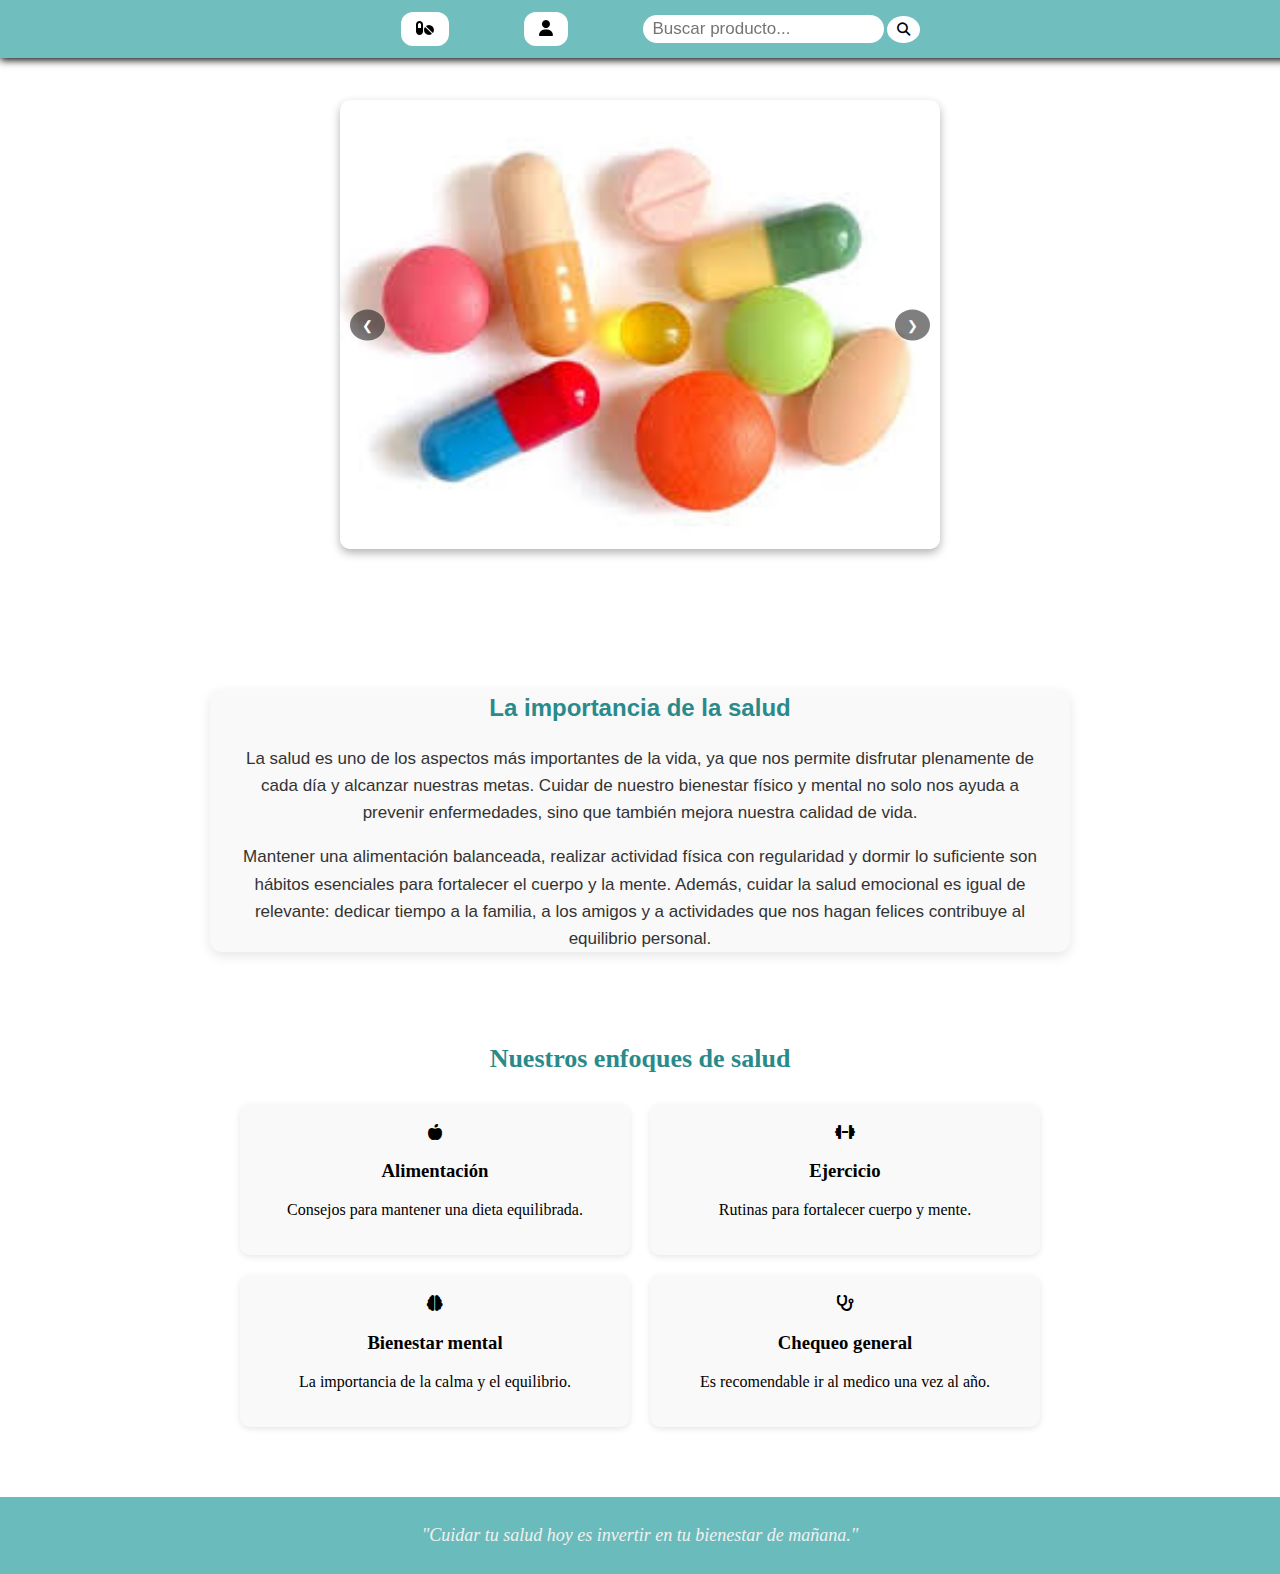
<file: index.html>
<!DOCTYPE html>
<html lang="es">
<head>
    <meta charset="UTF-8">
    <meta name="viewport" content="width=device-width, initial-scale=1.0">
    <meta name="robots" content="index,follow">
    <meta name="description" content="descripcion aqui">
    <link rel="stylesheet" href="css/styles.css">
    <script src="js/script.js" defer></script>
    <title>Home</title>
    <link rel="stylesheet" href="https://cdnjs.cloudflare.com/ajax/libs/font-awesome/6.5.0/css/all.min.css">
</head>
<body>
    <!-- Barra de navegación -->
    <header>
        <nav class="barranav">
            <a href="productos.html">
                <i class="fa-solid fa-pills"></i>
            </a>
            <a href="contacto.html">
                <i class="fa-solid fa-user"></i>
            </a>
            <form class="busqueda">
                <input type="text" placeholder="Buscar producto...">
                <button type="submit">
                    <i class="fa-solid fa-magnifying-glass"></i>
                </button>
            </form>    
        </nav>
    </header>
    <main>
        <div class="carrusel">
            <div class="carrusel-img">
                <img src="assets/img1.jpeg" alt="Imagen 1">
                <img src="assets/img2.jpeg" alt="Imagen 2">
                <img src="assets/img3.jpg" alt="Imagen 3">
            </div>
            <button class="prev">&#10094;</button>
            <button class="next">&#10095;</button>
        </div>
    </main>

     <main>
        <section class="info-salud">
            <h2>La importancia de la salud</h2>
            <p>
                La salud es uno de los aspectos más importantes de la vida, ya que nos permite
                disfrutar plenamente de cada día y alcanzar nuestras metas. Cuidar de nuestro
                bienestar físico y mental no solo nos ayuda a prevenir enfermedades, sino que
                también mejora nuestra calidad de vida.
            </p>
            <p>
                Mantener una alimentación balanceada, realizar actividad física con regularidad
                y dormir lo suficiente son hábitos esenciales para fortalecer el cuerpo y la mente.
                Además, cuidar la salud emocional es igual de relevante: dedicar tiempo a la familia,
                a los amigos y a actividades que nos hagan felices contribuye al equilibrio personal.
            </p>
        </section>
        <section class="servicios">
    <h2>Nuestros enfoques de salud</h2>
    <div class="grid-servicios">
        <div>
            <i class="fa-solid fa-apple-whole"></i>
            <h3>Alimentación</h3>
            <p>Consejos para mantener una dieta equilibrada.</p>
        </div>
        <div>
            <i class="fa-solid fa-dumbbell"></i>
            <h3>Ejercicio</h3>
            <p>Rutinas para fortalecer cuerpo y mente.</p>
        </div>
        <div>
            <i class="fa-solid fa-brain"></i>
            <h3>Bienestar mental</h3>
            <p>La importancia de la calma y el equilibrio.</p>
        </div>
        <div>
            <i class="fa-solid fa-stethoscope"></i>
            <h3>Chequeo general</h3>
            <p>Es recomendable ir al medico una vez al año.</p>
        </div>
    </div>
    </section>
    </main>
    <footer>
        <p class="frase-salud">"Cuidar tu salud hoy es invertir en tu bienestar de mañana."</p>
    </footer>
</body>
</html>
</file>
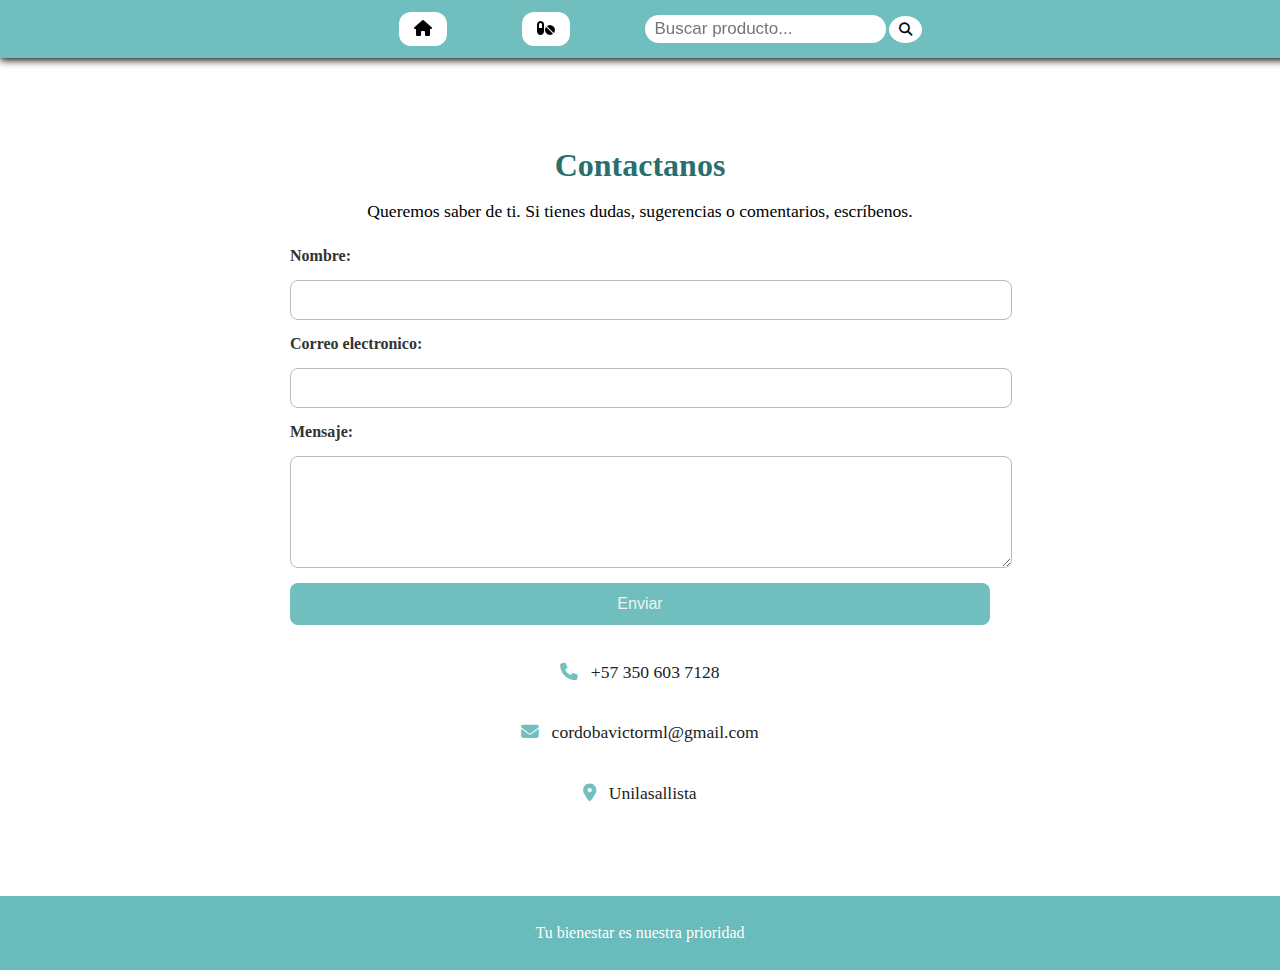
<file: contacto.html>
<!DOCTYPE html>
<html lang="es">
<head>
    <meta charset="UTF-8">
    <meta name="viewport" content="width=device-width, initial-scale=1.0">
    <meta name="robots" content="index,follow">
    <meta name="description" content="descripcion aqui">
    <link rel="stylesheet" href="css/styles.css">
    <script src="script.js" defer></script>
    <title>Contacto</title>
    <link rel="stylesheet" href="https://cdnjs.cloudflare.com/ajax/libs/font-awesome/6.5.0/css/all.min.css">
</head>
<body>
  <header>
        <nav class="barranav">
            <a href="index.html">
                <i class="fa-solid fa-house"></i>
            </a>
            <a href="productos.html">
                <i class="fa-solid fa-pills"></i>
            </a>
            <form class="busqueda">
                <input type="text" placeholder="Buscar producto...">
                <button type="submit">
                    <i class="fa-solid fa-magnifying-glass"></i>
                </button>
            </form>    
        </nav>
    </header>

  <main>
    <section class="contacto">
      <h2>Contactanos</h2>
      <p>Queremos saber de ti. Si tienes dudas, sugerencias o comentarios, escríbenos.</p>
      <form class="form-contacto">
        <label for="nombre">Nombre:</label>
        <input type="text" id="nombre" name="nombre" required>

        <label for="email">Correo electronico:</label>
        <input type="email" id="email" name="email" required>

        <label for="mensaje">Mensaje:</label>
        <textarea id="mensaje" name="mensaje" rows="5" required></textarea>

        <button type="submit">Enviar</button>
      </form>

      <div class="datos-contacto">
        <p><i class="fa-solid fa-phone"></i> +57 350 603 7128</p>
        <p><i class="fa-solid fa-envelope"></i> cordobavictorml@gmail.com</p>
        <p><i class="fa-solid fa-location-dot"></i> Unilasallista</p>
      </div>
    </section>
  </main>

  <footer>
    <p>Tu bienestar es nuestra prioridad</p>
  </footer>
</body>
</html>
</file>
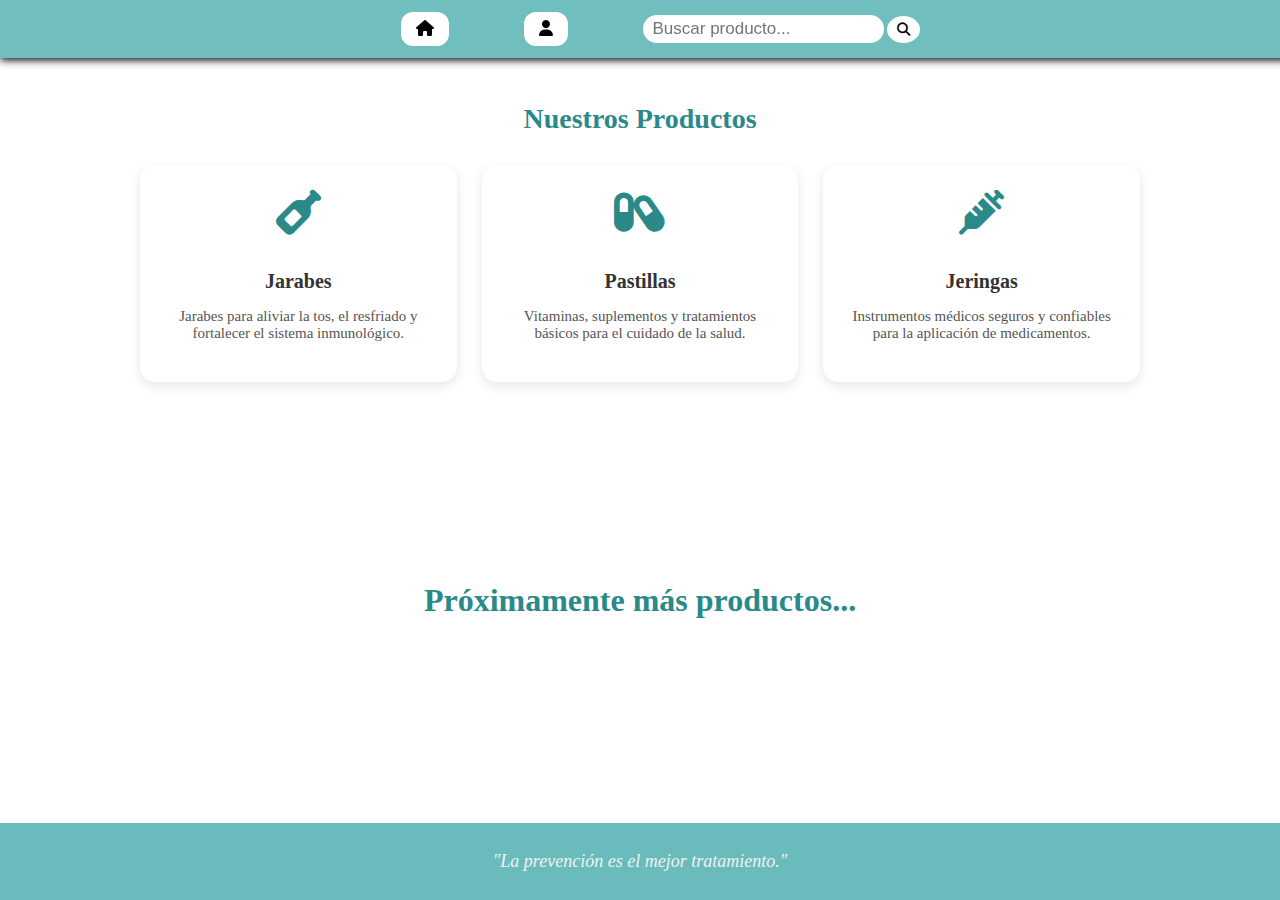
<file: productos.html>
<!DOCTYPE html>
<html lang="es">
<head>
    <meta charset="UTF-8">
    <meta name="viewport" content="width=device-width, initial-scale=1.0">
    <meta name="robots" content="index,follow">
    <meta name="description" content="Productos de salud">
    <link rel="stylesheet" href="css/styles.css">
    <title>Productos</title>
    <link rel="stylesheet" href="https://cdnjs.cloudflare.com/ajax/libs/font-awesome/6.5.0/css/all.min.css">
</head>
<body>
    <!-- Barra de navegación -->
    <header>
        <nav class="barranav">
            <a href="index.html">
                <i class="fa-solid fa-house"></i>
            </a>

            <a href="contacto.html">
                <i class="fa-solid fa-user"></i>
            </a>
            <form class="busqueda">
                <input type="text" placeholder="Buscar producto...">
                <button type="submit">
                    <i class="fa-solid fa-magnifying-glass"></i>
                </button>
            </form>    
 
        </nav>
    </header>
    <main>
        <section class="productos">
            <h2>Nuestros Productos</h2>
            <div class="grid-productos">
                <div class="producto">
                    <i class="fa-solid fa-wine-bottle"></i>
                    <h3>Jarabes</h3>
                    <p>Jarabes para aliviar la tos, el resfriado y fortalecer el sistema inmunológico.</p>
                </div>
                <div class="producto">
                    <i class="fa-solid fa-capsules"></i>
                    <h3>Pastillas</h3>
                    <p>Vitaminas, suplementos y tratamientos básicos para el cuidado de la salud.</p>
                </div>
                <div class="producto">
                    <i class="fa-solid fa-syringe"></i>
                    <h3>Jeringas</h3>
                    <p>Instrumentos médicos seguros y confiables para la aplicación de medicamentos.</p>
                </div>
            </div>
        </section>
        <p class="msj">Próximamente más productos...</p>
    </main>
    <footer>
        <p class="frase-salud">"La prevención es el mejor tratamiento."</p>
    </footer>
</body>
</html>
</file>
<file: css/styles.css>
html {
    height: 100%;
}

body {
    min-height: 100vh;
    margin: 0;
    display: flex;
    flex-direction: column;
}
.barranav{
    background-color: rgba(90, 180, 180, 0.866);
    padding: 12px 20px;
    display: flex;
    justify-content: center;
    gap: 75px;
    position: fixed;
    top: 0;
    left: 0;
    width: 100%;
    z-index: 1000;
    box-shadow: 0 2px 8px;
}
.barranav a{
    background: white;
    color: #000000;
    text-decoration: none;
    padding: 8px 15px;
    border-radius: 12px;
    font-weight: bold;
    transition: all 0.3s ease;
}
.busqueda{
    display: flex;
    align-items: center;
    gap: 3px;
}
.busqueda input{
    padding: 4px 10px;
    border: none;
    border-radius: 20px;
    outline: none;
    font-size: 17px;
}
.busqueda button{
    cursor: pointer;
    background: white;
    border: none;
    border-radius: 100%;
    padding: 6px 10px;
}
.carrusel{
    position: relative;
    max-width: 600px;
    margin: 100px auto;
    overflow: hidden;
    border-radius: 10px;
    box-shadow: 0 4px 10px rgba(0,0,0,0.3);
}
.carrusel-img{
    display: flex;
    transition: transform 0.5s ease-in-out;
}
.carrusel-img img{
    flex: 0 0 100%;
    width: 100%;
    border-radius: 10px;
}
.carrusel button{
    position: absolute;
    top: 50%;
    transform: translateY(-50%);
    background: rgba(0,0,0,0.5);
    border: none;
    color: white;
    padding: 8px 12px;
    cursor: pointer;
    border-radius: 50%;

}
.carrusel button:hover{
    background: rgba(90, 180, 180, 0.866);
}
.prev {
    left: 10px;
}
.next{
    right: 10px;
}
.info-salud {
    max-width: 800px;           /* ancho máximo */
    margin: 40px auto;          /* centrado con espacio arriba y abajo */
    padding: 0px 30px;         /* espacio interno */
    background: #f9f9f9;        /* fondo claro */
    border-radius: 12px;        /* bordes redondeados */
    box-shadow: 0 4px 12px rgba(0,0,0,0.1); /* sombra suave */
    line-height: 1.6;           /* espacio entre líneas */
    font-family: Arial, sans-serif;
    text-align: justify;
}
.info-salud h2 {
    color: #2a8a8a;             /* color destacado del título */
    margin-bottom: 15px;
    text-align: center;         /* centrado */
}
.info-salud p {
    text-align: center;
    color: #333;                /* texto oscuro */
    margin-bottom: 12px;
    font-size: 17px;
}
footer {
    background-color: rgba(90, 180, 180, 0.9);
    color: white;
    text-align: center;
    padding: 20px;
    margin-top: auto;  /* truco para mandarlo al final */
}


footer p {
    margin: 8px 0;
    font-size: 16px;
}

.frase-salud {
    font-style: italic;
    font-size: 18px;
    font-weight: 500;
    color: #f1f1f1; /* tono más claro */
}

.servicios {
    max-width: 1000px;
    margin: 50px auto;
    padding: 20px;
    text-align: center;
}

.servicios h2 {
    font-size: 26px;
    margin-bottom: 30px;
    color: #2a8a8a;
}

.grid-servicios {
    display: grid;
    grid-template-columns: repeat(2, 1fr); /* 2 columnas */
    gap: 20px; /* espacio entre las cajas */
    max-width: 800px;
    margin: 0 auto; /* centrar */
}

.grid-servicios div {
    background: #f9f9f9;
    padding: 20px;
    text-align: center;
    border-radius: 10px;
    box-shadow: 0 2px 6px rgba(0,0,0,0.1);
    transition: transform 0.3s ease;
}

.grid-servicios div:hover {
    transform: translateY(-5px);
}


.servicio {
    background: #ffffff;
    padding: 25px;
    border-radius: 15px;
    box-shadow: 0 4px 12px rgba(0,0,0,0.1);
    transition: transform 0.3s ease, box-shadow 0.3s ease;
}

.servicio:hover {
    transform: translateY(-8px);
    box-shadow: 0 8px 20px rgba(0,0,0,0.2);
}

.servicio i {
    font-size: 40px;
    color: #2a8a8a;
    margin-bottom: 15px;
}

.servicio h3 {
    font-size: 20px;
    margin-bottom: 10px;
    color: #333;
}

.servicio p {
    font-size: 15px;
    color: #555;
}
/* ----- Sección de productos ----- */
.productos {
    max-width: 1000px;
    margin: 60px auto;
    padding: 20px;
    text-align: center;
}

.productos h2 {
    font-size: 28px;
    margin-bottom: 30px;
    color: #2a8a8a;
}

.grid-productos {
    display: grid;
    grid-template-columns: repeat(auto-fit, minmax(250px, 1fr));
    gap: 25px;
}

.producto {
    background: #ffffff;
    padding: 25px;
    border-radius: 15px;
    box-shadow: 0 4px 12px rgba(0,0,0,0.1);
    transition: transform 0.3s ease, box-shadow 0.3s ease;
}

.producto:hover {
    transform: translateY(-6px);
    box-shadow: 0 8px 20px rgba(0,0,0,0.2);
}

.producto i {
    font-size: 45px;
    color: #2a8a8a;
    margin-bottom: 15px;
}

.producto h3 {
    font-size: 20px;
    margin-bottom: 10px;
    color: #333;
}

.producto p {
    font-size: 15px;
    color: #555;
}
main{
    flex: 1;
}

.msj{
    margin-top: 180px;
    color: #2a8a8a;
    font-size: 2em;
    text-align: center;
    font-weight: bold;
}

/*Contacto*/
.contacto{
    max-width: 700px;
    padding: 20px;
    margin: 100px auto 40px;
    text-align: center;
}
.contacto h2{
    font-size: 2rem;
    margin-bottom: 15px;
    color: #2a6f6f;
}
.contacto p{
    font-size: 1.1rem;
    margin-bottom: 25px;
}
.form-contacto{
    display: flex;
    flex-direction: column;
    gap: 15px;
    text-align: left;
}
.form-contacto label{
    font-weight: bold;
    color: #333;
}
.form-contacto input, textarea{
    padding: 10px;
    width: 100%;
    border: 1px solid #bbb;
    border-radius: 8px;
    font-size: 1rem;
}
.form-contacto button{
    background: rgba(90, 180, 180, 0.866);
    color: #f1f1f1;
    border: none;
    cursor: pointer;
    font-size: 1rem;
    padding: 12px;
    border-radius: 8px;
    transition: background 0.3s ease;
}
.form-contacto button:hover {
  background: #2a6f6f;
}
.datos-contacto{
    margin-top: 30px;
    font-size: 1.1rem;
    color: #222;
    line-height: 2;
}
.datos-contacto i{
    margin-right: 8px;
    color: rgba(90, 180, 180, 0.866);;
}
</file>
